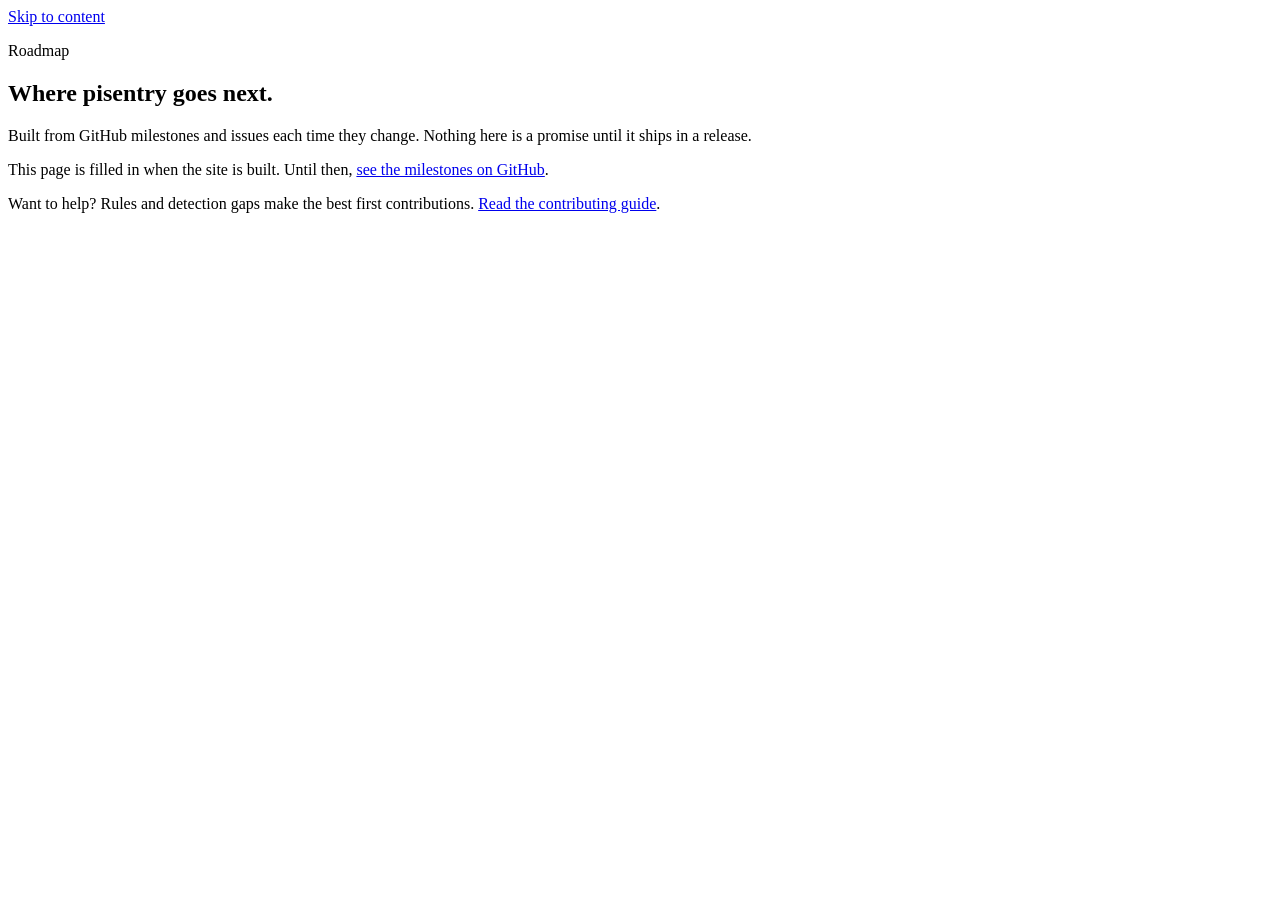
<file: site/roadmap.html>
<!doctype html>
<html lang="en">
<head>
<!-- include:head -->
<title>Roadmap: pisentry</title>
<meta name="description" content="The pisentry roadmap, built from GitHub milestones and issues: rule engine, real-time telemetry, correlation, active response and k3s edge security.">
<link rel="canonical" href="https://mrguato.github.io/pisentry/roadmap.html">
<meta property="og:title" content="pisentry roadmap">
<meta property="og:description" content="Live from GitHub milestones: what shipped, what is next, and what blocks what.">
<meta property="og:url" content="https://mrguato.github.io/pisentry/roadmap.html">
</head>
<body>
<a class="skip" href="#main">Skip to content</a>
<!-- include:header -->

<main id="main">
  <section class="rm-head">
    <div class="wrap">
      <p class="eyebrow"><span class="sq"></span>Roadmap</p>
      <h1>Where pisentry goes next.</h1>
      <p class="lead">Built from GitHub milestones and issues each time they change. Nothing here is a promise until it ships in a release.</p>
      <!-- build:roadmap-summary -->
      <!-- /build:roadmap-summary -->
    </div>
  </section>

  <section class="section">
    <div class="wrap">
      <!-- build:roadmap -->
      <div class="empty">This page is filled in when the site is built. Until then, <a href="https://github.com/MrGuato/pisentry/milestones">see the milestones on GitHub</a>.</div>
      <!-- /build:roadmap -->
      <p class="note">Want to help? Rules and detection gaps make the best first contributions. <a href="https://github.com/MrGuato/pisentry/blob/main/CONTRIBUTING.md">Read the contributing guide</a>.</p>
    </div>
  </section>
</main>

<!-- include:footer -->
</body>
</html>
</file>
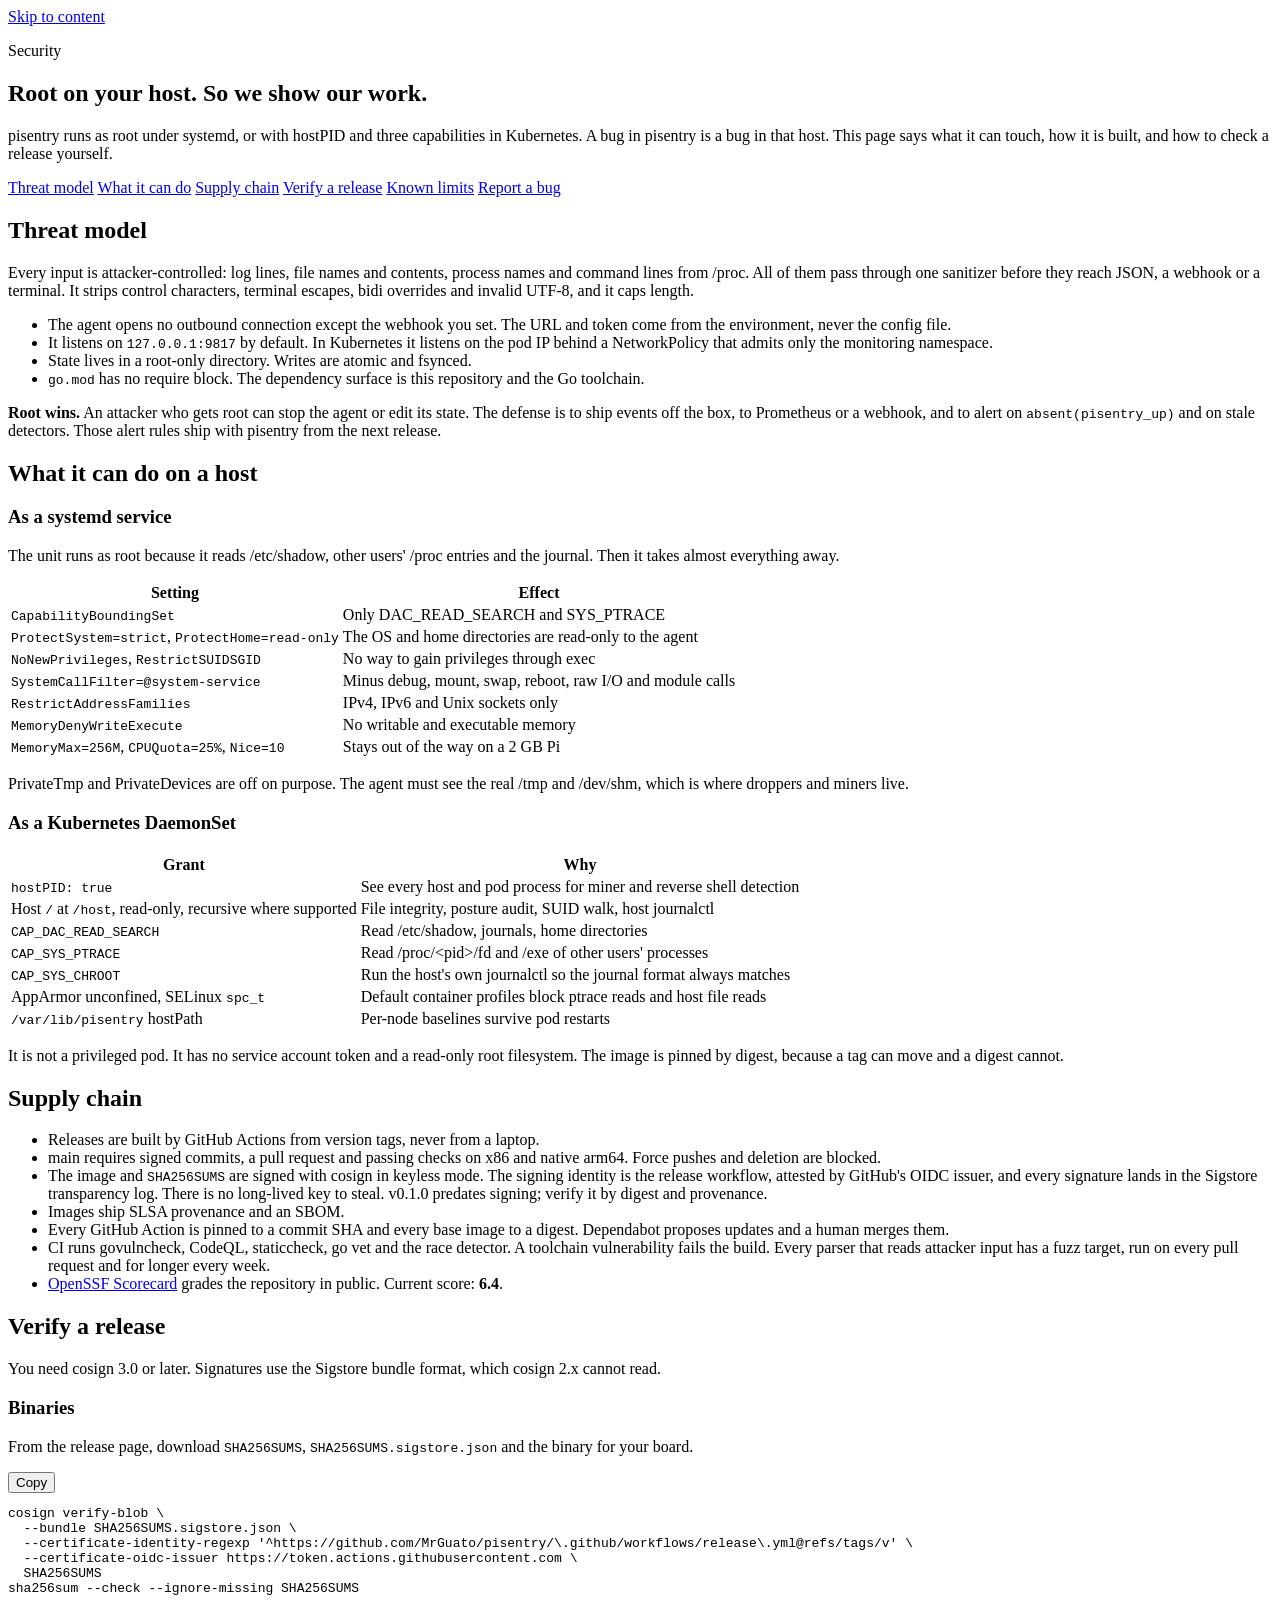
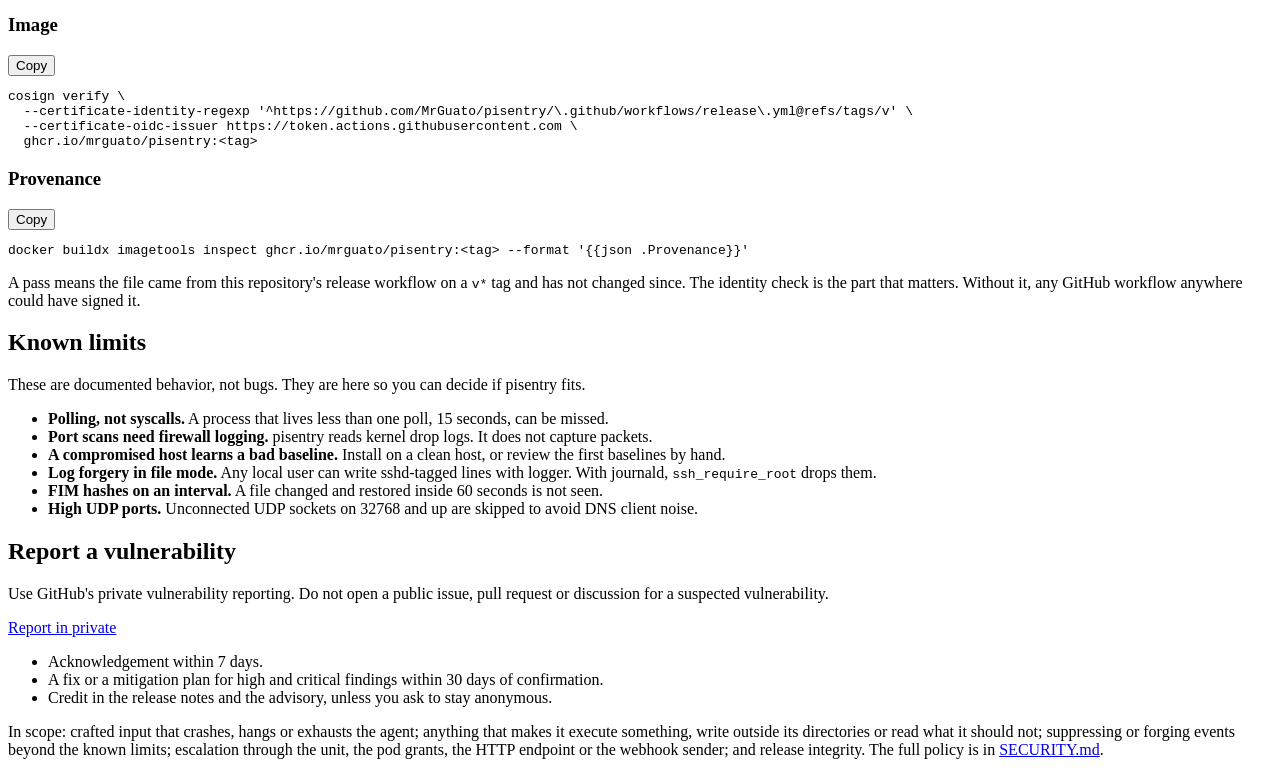
<file: site/security.html>
<!doctype html>
<html lang="en">
<head>
<!-- include:head -->
<title>Security: pisentry</title>
<meta name="description" content="The pisentry threat model, what the agent is allowed to do on a host, how releases are built and signed, how to verify them, and how to report a vulnerability.">
<link rel="canonical" href="https://mrguato.github.io/pisentry/security.html">
<meta property="og:title" content="pisentry security">
<meta property="og:description" content="Threat model, host grants, signed releases and private vulnerability reporting.">
<meta property="og:url" content="https://mrguato.github.io/pisentry/security.html">
</head>
<body>
<a class="skip" href="#main">Skip to content</a>
<!-- include:header -->

<main id="main">
  <section class="page-head">
    <div class="wrap">
      <p class="eyebrow"><span class="sq"></span>Security</p>
      <h1>Root on your host. So we show our work.</h1>
      <p class="lead">pisentry runs as root under systemd, or with hostPID and three capabilities in Kubernetes. A bug in pisentry is a bug in that host. This page says what it can touch, how it is built, and how to check a release yourself.</p>
    </div>
  </section>

  <div class="wrap with-toc">
    <nav class="toc" aria-label="On this page">
      <a href="#model">Threat model</a>
      <a href="#grants">What it can do</a>
      <a href="#supply">Supply chain</a>
      <a href="#verify">Verify a release</a>
      <a href="#limits">Known limits</a>
      <a href="#report">Report a bug</a>
    </nav>

    <div class="prose">
      <h2 id="model">Threat model</h2>
      <p>Every input is attacker-controlled: log lines, file names and contents, process names and command lines from /proc. All of them pass through one sanitizer before they reach JSON, a webhook or a terminal. It strips control characters, terminal escapes, bidi overrides and invalid UTF-8, and it caps length.</p>
      <ul>
        <li>The agent opens no outbound connection except the webhook you set. The URL and token come from the environment, never the config file.</li>
        <li>It listens on <code>127.0.0.1:9817</code> by default. In Kubernetes it listens on the pod IP behind a NetworkPolicy that admits only the monitoring namespace.</li>
        <li>State lives in a root-only directory. Writes are atomic and fsynced.</li>
        <li><code>go.mod</code> has no require block. The dependency surface is this repository and the Go toolchain.</li>
      </ul>
      <div class="callout">
        <p><b>Root wins.</b> An attacker who gets root can stop the agent or edit its state. The defense is to ship events off the box, to Prometheus or a webhook, and to alert on <code>absent(pisentry_up)</code> and on stale detectors. Those alert rules ship with pisentry from the next release.</p>
      </div>

      <h2 id="grants">What it can do on a host</h2>
      <h3>As a systemd service</h3>
      <p>The unit runs as root because it reads /etc/shadow, other users' /proc entries and the journal. Then it takes almost everything away.</p>
      <div class="table-wrap">
        <table>
          <thead><tr><th scope="col">Setting</th><th scope="col">Effect</th></tr></thead>
          <tbody>
            <tr><td><code>CapabilityBoundingSet</code></td><td>Only DAC_READ_SEARCH and SYS_PTRACE</td></tr>
            <tr><td><code>ProtectSystem=strict</code>, <code>ProtectHome=read-only</code></td><td>The OS and home directories are read-only to the agent</td></tr>
            <tr><td><code>NoNewPrivileges</code>, <code>RestrictSUIDSGID</code></td><td>No way to gain privileges through exec</td></tr>
            <tr><td><code>SystemCallFilter=@system-service</code></td><td>Minus debug, mount, swap, reboot, raw I/O and module calls</td></tr>
            <tr><td><code>RestrictAddressFamilies</code></td><td>IPv4, IPv6 and Unix sockets only</td></tr>
            <tr><td><code>MemoryDenyWriteExecute</code></td><td>No writable and executable memory</td></tr>
            <tr><td><code>MemoryMax=256M</code>, <code>CPUQuota=25%</code>, <code>Nice=10</code></td><td>Stays out of the way on a 2 GB Pi</td></tr>
          </tbody>
        </table>
      </div>
      <p class="muted">PrivateTmp and PrivateDevices are off on purpose. The agent must see the real /tmp and /dev/shm, which is where droppers and miners live.</p>

      <h3>As a Kubernetes DaemonSet</h3>
      <div class="table-wrap">
        <table>
          <thead><tr><th scope="col">Grant</th><th scope="col">Why</th></tr></thead>
          <tbody>
            <tr><td><code>hostPID: true</code></td><td>See every host and pod process for miner and reverse shell detection</td></tr>
            <tr><td>Host <code>/</code> at <code>/host</code>, read-only, recursive where supported</td><td>File integrity, posture audit, SUID walk, host journalctl</td></tr>
            <tr><td><code>CAP_DAC_READ_SEARCH</code></td><td>Read /etc/shadow, journals, home directories</td></tr>
            <tr><td><code>CAP_SYS_PTRACE</code></td><td>Read /proc/&lt;pid&gt;/fd and /exe of other users' processes</td></tr>
            <tr><td><code>CAP_SYS_CHROOT</code></td><td>Run the host's own journalctl so the journal format always matches</td></tr>
            <tr><td>AppArmor unconfined, SELinux <code>spc_t</code></td><td>Default container profiles block ptrace reads and host file reads</td></tr>
            <tr><td><code>/var/lib/pisentry</code> hostPath</td><td>Per-node baselines survive pod restarts</td></tr>
          </tbody>
        </table>
      </div>
      <p>It is not a privileged pod. It has no service account token and a read-only root filesystem. The image is pinned by digest, because a tag can move and a digest cannot.</p>

      <h2 id="supply">Supply chain</h2>
      <ul>
        <li>Releases are built by GitHub Actions from version tags, never from a laptop.</li>
        <li>main requires signed commits, a pull request and passing checks on x86 and native arm64. Force pushes and deletion are blocked.</li>
        <li>The image and <code>SHA256SUMS</code> are signed with cosign in keyless mode. The signing identity is the release workflow, attested by GitHub's OIDC issuer, and every signature lands in the Sigstore transparency log. There is no long-lived key to steal. v0.1.0 predates signing; verify it by digest and provenance.</li>
        <li>Images ship SLSA provenance and an SBOM.</li>
        <li>Every GitHub Action is pinned to a commit SHA and every base image to a digest. Dependabot proposes updates and a human merges them.</li>
        <li>CI runs govulncheck, CodeQL, staticcheck, go vet and the race detector. A toolchain vulnerability fails the build. Every parser that reads attacker input has a fuzz target, run on every pull request and for longer every week.</li>
        <li><a href="https://scorecard.dev/viewer/?uri=github.com/MrGuato/pisentry">OpenSSF Scorecard</a> grades the repository in public. Current score: <b data-build="scorecard">6.4</b>.</li>
      </ul>

      <h2 id="verify">Verify a release</h2>
      <p>You need cosign 3.0 or later. Signatures use the Sigstore bundle format, which cosign 2.x cannot read.</p>
      <h3>Binaries</h3>
      <p>From the release page, download <code>SHA256SUMS</code>, <code>SHA256SUMS.sigstore.json</code> and the binary for your board.</p>
      <div class="code"><button class="copy" type="button" data-copy>Copy</button><pre>cosign verify-blob \
  --bundle SHA256SUMS.sigstore.json \
  --certificate-identity-regexp '^https://github.com/MrGuato/pisentry/\.github/workflows/release\.yml@refs/tags/v' \
  --certificate-oidc-issuer https://token.actions.githubusercontent.com \
  SHA256SUMS
sha256sum --check --ignore-missing SHA256SUMS</pre></div>
      <h3>Image</h3>
      <div class="code"><button class="copy" type="button" data-copy>Copy</button><pre>cosign verify \
  --certificate-identity-regexp '^https://github.com/MrGuato/pisentry/\.github/workflows/release\.yml@refs/tags/v' \
  --certificate-oidc-issuer https://token.actions.githubusercontent.com \
  ghcr.io/mrguato/pisentry:&lt;tag&gt;</pre></div>
      <h3>Provenance</h3>
      <div class="code"><button class="copy" type="button" data-copy>Copy</button><pre>docker buildx imagetools inspect ghcr.io/mrguato/pisentry:&lt;tag&gt; --format '{{json .Provenance}}'</pre></div>
      <p>A pass means the file came from this repository's release workflow on a <code>v*</code> tag and has not changed since. The identity check is the part that matters. Without it, any GitHub workflow anywhere could have signed it.</p>

      <h2 id="limits">Known limits</h2>
      <p>These are documented behavior, not bugs. They are here so you can decide if pisentry fits.</p>
      <ul>
        <li><b>Polling, not syscalls.</b> A process that lives less than one poll, 15 seconds, can be missed.</li>
        <li><b>Port scans need firewall logging.</b> pisentry reads kernel drop logs. It does not capture packets.</li>
        <li><b>A compromised host learns a bad baseline.</b> Install on a clean host, or review the first baselines by hand.</li>
        <li><b>Log forgery in file mode.</b> Any local user can write sshd-tagged lines with logger. With journald, <code>ssh_require_root</code> drops them.</li>
        <li><b>FIM hashes on an interval.</b> A file changed and restored inside 60 seconds is not seen.</li>
        <li><b>High UDP ports.</b> Unconnected UDP sockets on 32768 and up are skipped to avoid DNS client noise.</li>
      </ul>

      <h2 id="report">Report a vulnerability</h2>
      <p>Use GitHub's private vulnerability reporting. Do not open a public issue, pull request or discussion for a suspected vulnerability.</p>
      <p><a class="btn btn-primary" href="https://github.com/MrGuato/pisentry/security/advisories/new">Report in private</a></p>
      <ul>
        <li>Acknowledgement within 7 days.</li>
        <li>A fix or a mitigation plan for high and critical findings within 30 days of confirmation.</li>
        <li>Credit in the release notes and the advisory, unless you ask to stay anonymous.</li>
      </ul>
      <p class="muted">In scope: crafted input that crashes, hangs or exhausts the agent; anything that makes it execute something, write outside its directories or read what it should not; suppressing or forging events beyond the known limits; escalation through the unit, the pod grants, the HTTP endpoint or the webhook sender; and release integrity. The full policy is in <a href="https://github.com/MrGuato/pisentry/blob/main/SECURITY.md">SECURITY.md</a>.</p>
    </div>
  </div>
</main>

<!-- include:footer -->
</body>
</html>
</file>
